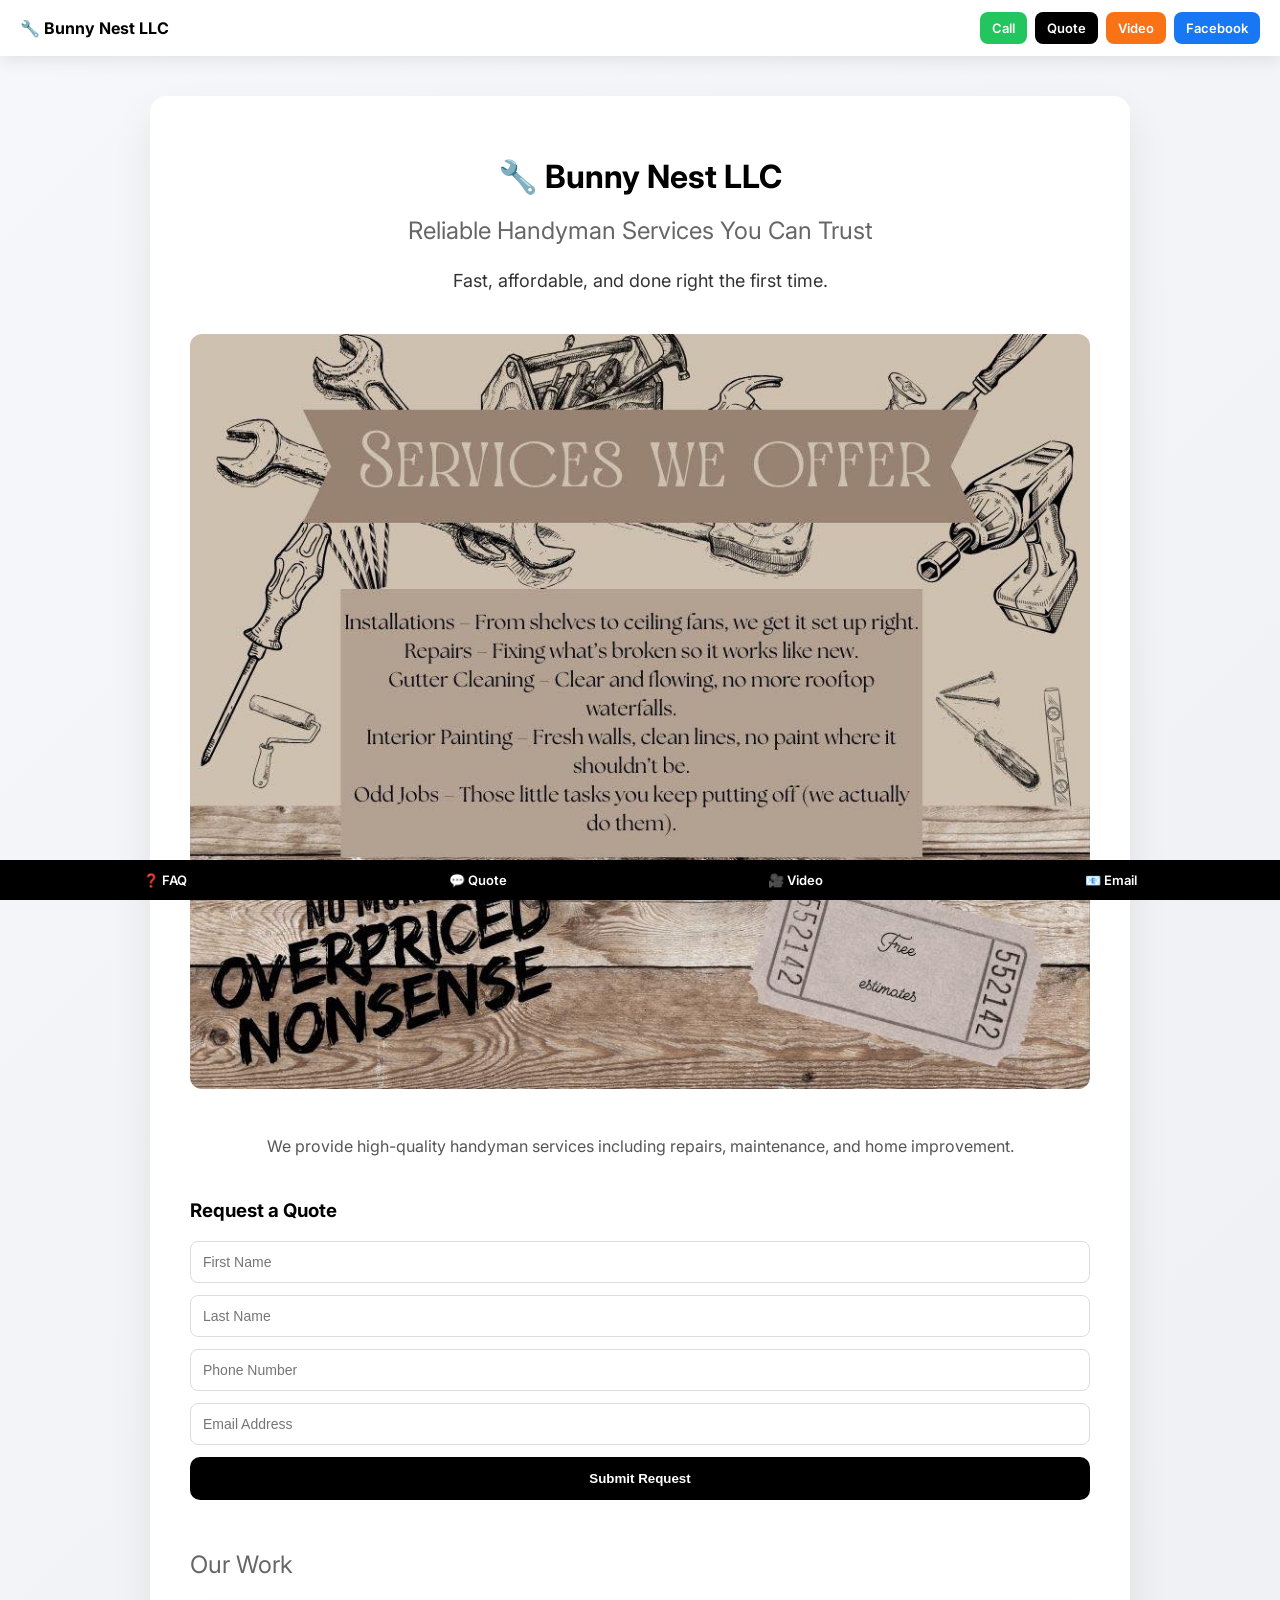
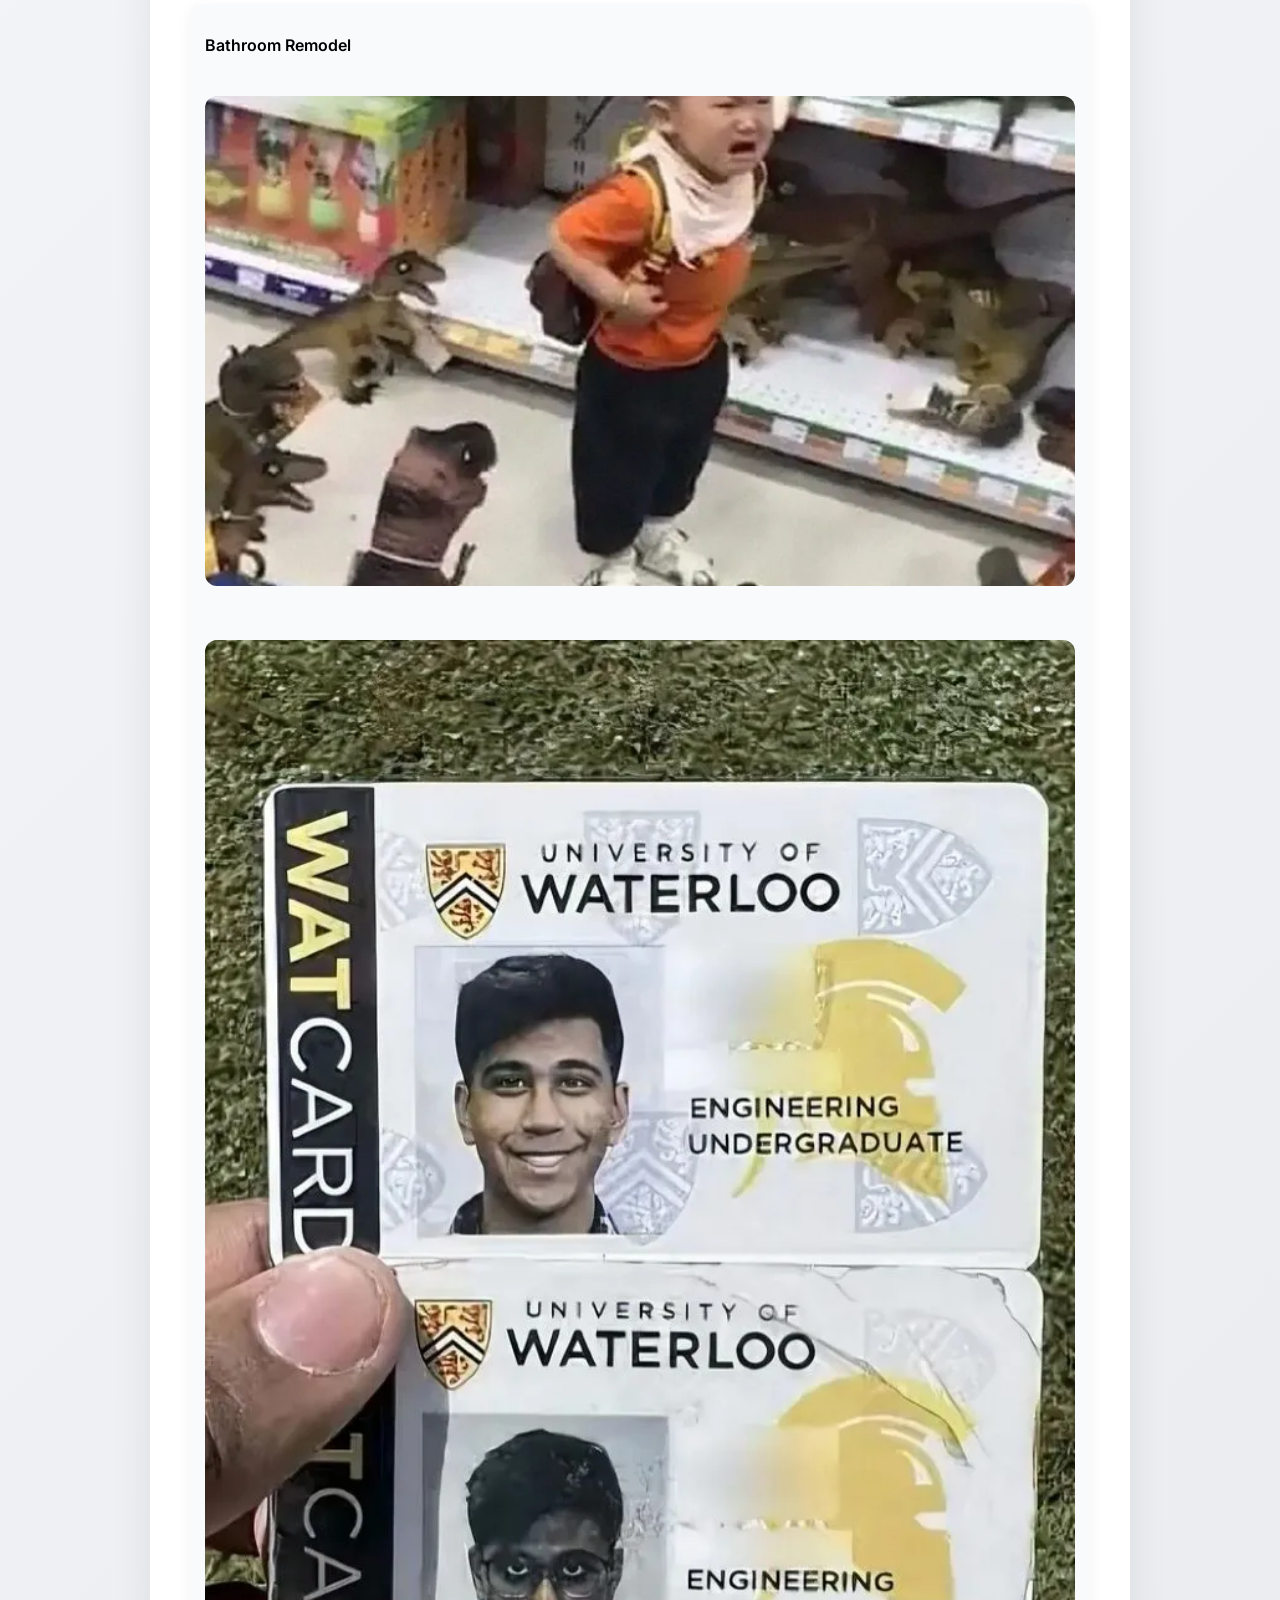
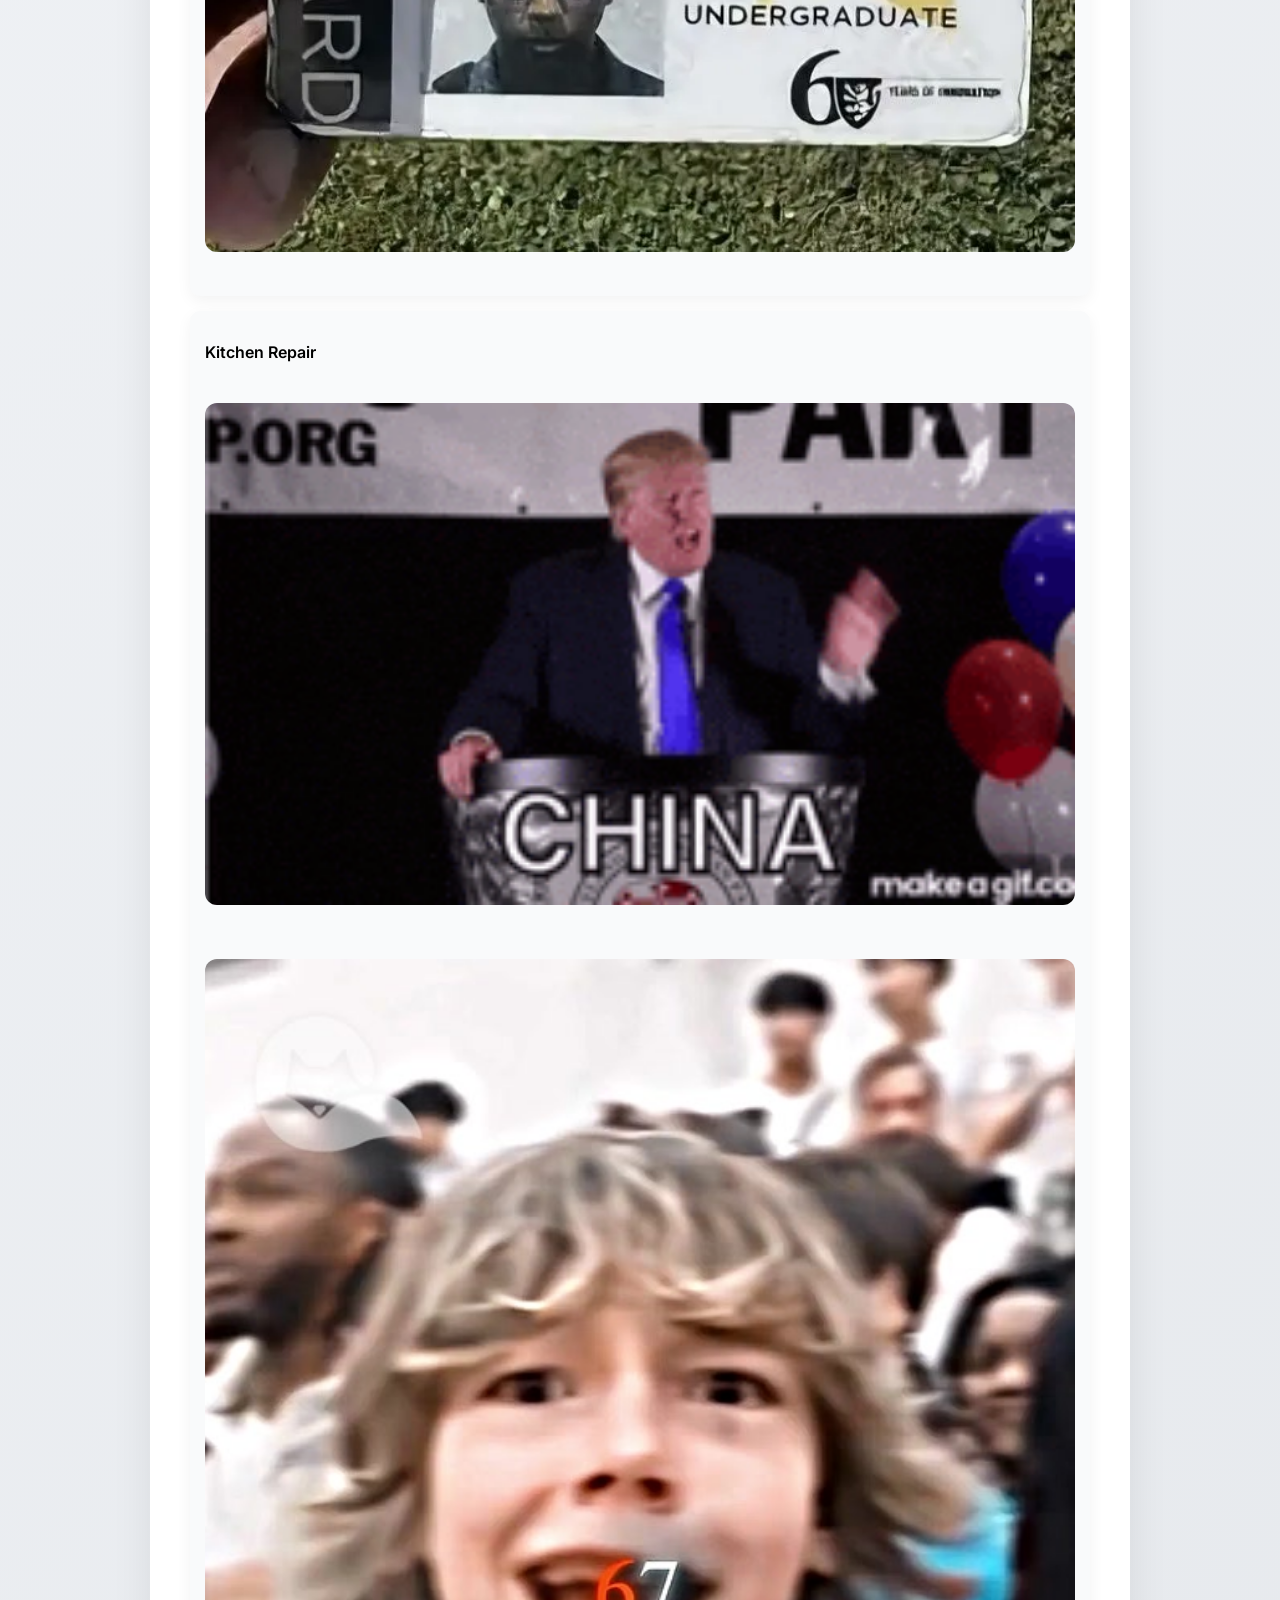
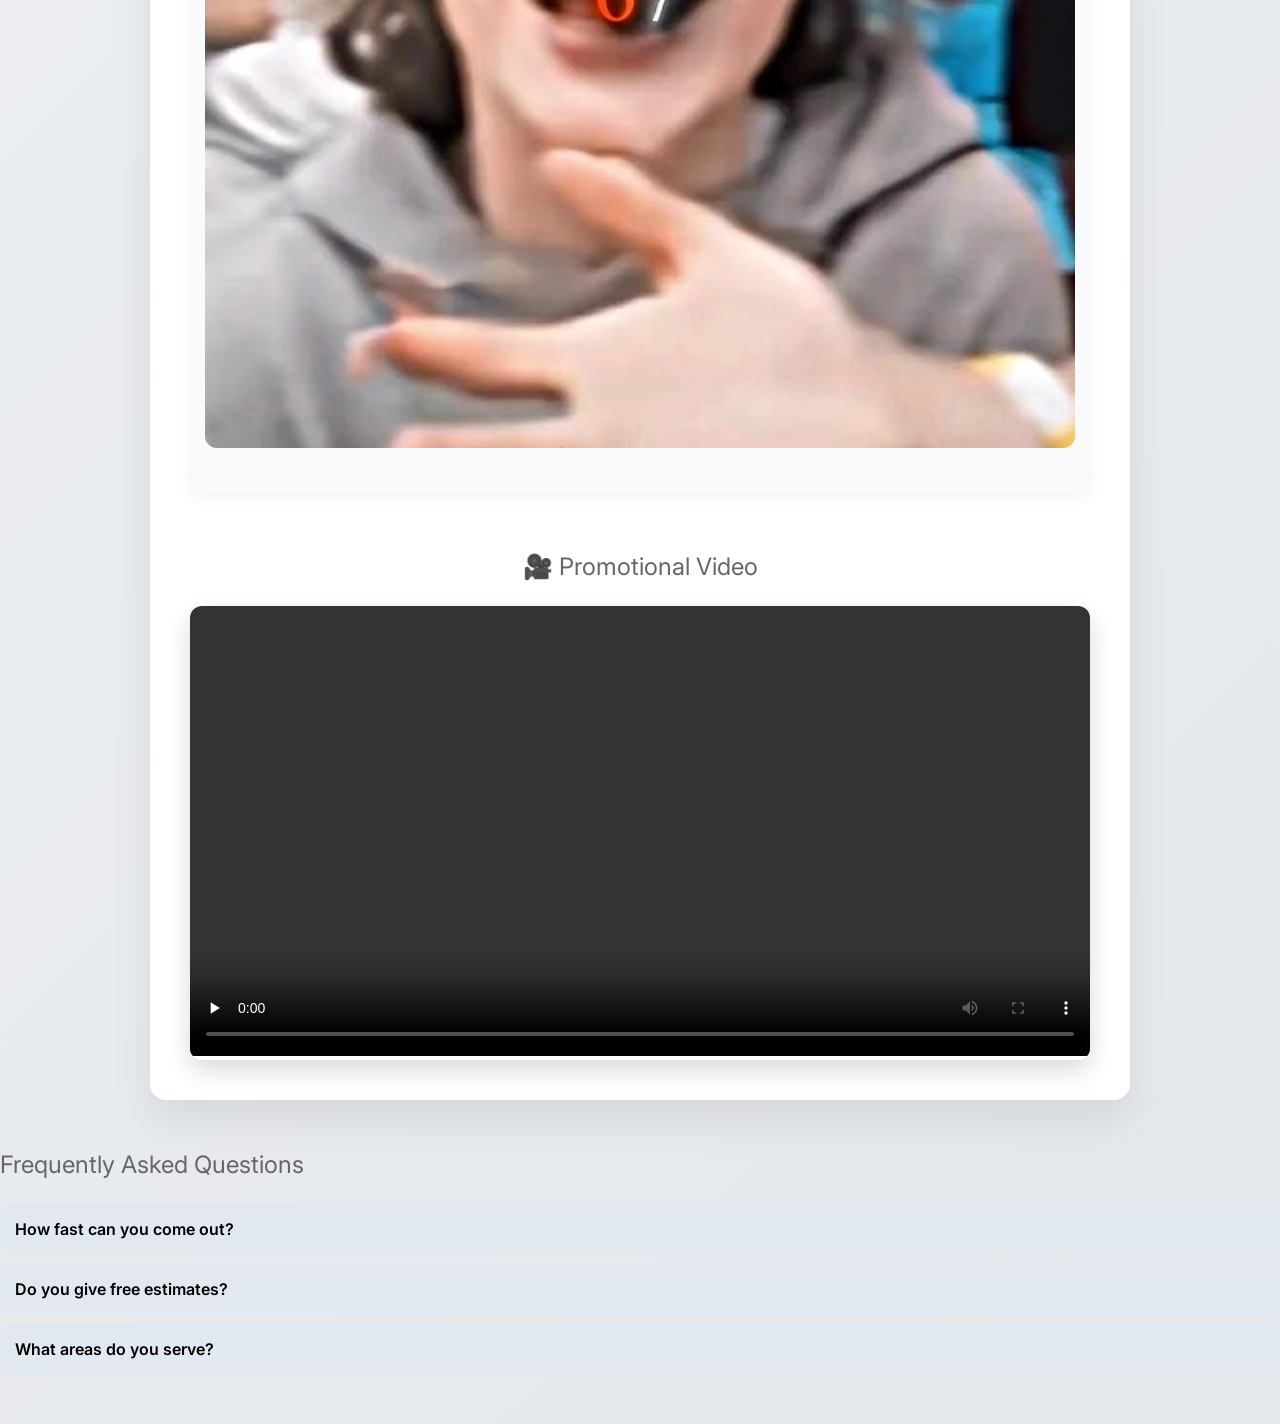
<file: index.html>
<!DOCTYPE html>
<html lang="en">
<head>
<meta charset="UTF-8">
<meta name="viewport" content="width=device-width, initial-scale=1.0">
<title>Bunny Nest LLC</title>

<link href="https://fonts.googleapis.com/css2?family=Inter:wght@300;400;600;700&display=swap" rel="stylesheet">

<style>
body {
    margin: 0;
    font-family: 'Inter', sans-serif;
    background: linear-gradient(135deg, #f5f7fa, #e4e7eb);
    scroll-behavior: smooth;
}

/* ================= HEADER (FIXED) ================= */
header {
    position: sticky;
    top: 0;
    background: white;
    display: flex;
    justify-content: space-between;
    align-items: center;
    padding: 12px 20px;
    box-shadow: 0 5px 15px rgba(0,0,0,0.08);
    z-index: 999;
    flex-wrap: wrap;
    gap: 10px;
}

header h3 {
    margin: 0;
    font-size: 16px;
    white-space: nowrap;
}

.nav-buttons {
    display: flex;
    flex-wrap: wrap;
    gap: 8px;
    justify-content: flex-end;
}

.nav-buttons a {
    text-decoration: none;
    font-weight: 600;
    padding: 8px 12px;
    border-radius: 8px;
    font-size: 13px;
    white-space: nowrap;
}

.nav-call { background: #22c55e; color: white; }
.nav-fb { background: #1877f2; color: white; }
.nav-quote { background: black; color: white; }
.nav-video { background: #f97316; color: white; }

/* ================= MAIN ================= */
.container {
    max-width: 900px;
    margin: 40px auto;
    background: white;
    padding: 40px;
    border-radius: 16px;
    box-shadow: 0 20px 40px rgba(0,0,0,0.08);
    text-align: center;
}

h1 { font-size: 32px; margin-bottom: 5px; }
h2 { color: #666; font-weight: 400; margin-bottom: 25px; }

.intro {
    font-size: 18px;
    color: #333;
}

.description {
    color: #555;
    line-height: 1.6;
}

img {
    width: 100%;
    border-radius: 12px;
    margin: 25px 0;
}

/* ================= FORM ================= */
.form-section {
    margin-top: 40px;
    text-align: left;
}

form {
    display: grid;
    gap: 12px;
}

input {
    padding: 12px;
    border-radius: 8px;
    border: 1px solid #ddd;
    font-size: 14px;
}

input:focus {
    outline: none;
    border-color: #1877f2;
}

button {
    padding: 14px;
    border: none;
    border-radius: 10px;
    background: black;
    color: white;
    font-weight: 600;
    cursor: pointer;
}

button:hover {
    background: #333;
}

/* ================= GALLERY ================= */
.references {
    margin-top: 50px;
    text-align: left;
}

.reference-card {
    background: #f9fafb;
    padding: 15px;
    border-radius: 10px;
    margin-bottom: 15px;
    box-shadow: 0 5px 15px rgba(0,0,0,0.05);
}

.reference-card p {
    font-weight: 600;
}

/* ================= VIDEO ================= */
.video-section {
    margin-top: 60px;
}

.video-box {
    margin-top: 20px;
    border-radius: 12px;
    overflow: hidden;
    box-shadow: 0 10px 25px rgba(0,0,0,0.15);
}

iframe {
    width: 100%;
    height: 400px;
}

/* ================= FAQ ================= */
.faq {
    margin-top: 50px;
    text-align: left;
}

.faq-item {
    background: #f1f5f9;
    margin-bottom: 10px;
    border-radius: 10px;
    overflow: hidden;
}

.faq-question {
    padding: 15px;
    cursor: pointer;
    font-weight: 600;
    background: #e2e8f0;
}

.faq-answer {
    display: none;
    padding: 15px;
    color: #555;
}

/* ================= FOOTER ================= */
.footer-bar {
    position: sticky;
    bottom: 0;
    background: black;
    color: white;
    display: flex;
    justify-content: space-around;
    padding: 12px;
    font-size: 13px;
}

.footer-bar a {
    color: white;
    text-decoration: none;
    font-weight: 600;
}

/* ================= MOBILE FIXED HEADER ================= */
@media (max-width: 600px) {

    .container {
        padding: 25px;
    }

    iframe {
        height: 220px;
    }

    header {
        flex-direction: column;
        align-items: flex-start;
    }

    .nav-buttons {
        width: 100%;
        justify-content: space-between;
    }

    .nav-buttons a {
        flex: 1;
        text-align: center;
        font-size: 12px;
        padding: 8px 6px;
    }
}
</style>
</head>

<body>

<!-- HEADER -->
<header>
    <h3>🔧 Bunny Nest LLC</h3>

    <div class="nav-buttons">
        <a class="nav-call" href="tel:17279002170">Call</a>
        <a class="nav-quote" href="#quote">Quote</a>
        <a class="nav-video" href="#video">Video</a>
        <a class="nav-fb" href="https://www.facebook.com/profile.php?id=61579316041970" target="_blank">Facebook</a>
    </div>
</header>

<!-- MAIN -->
<div class="container">

<h1>🔧 Bunny Nest LLC</h1>
<h2>Reliable Handyman Services You Can Trust</h2>

<p class="intro">Fast, affordable, and done right the first time.</p>

<img src="imgs/services.jpg" alt="services">

<p class="description">
We provide high-quality handyman services including repairs, maintenance, and home improvement.
</p>

<!-- FORM -->
<div id="quote" class="form-section">
<h3>Request a Quote</h3>

<form action="https://formspree.io/f/mqegnjjg" method="POST">
<input type="text" name="firstName" placeholder="First Name" required>
<input type="text" name="lastName" placeholder="Last Name" required>
<input type="tel" name="phone" placeholder="Phone Number">
<input type="email" name="email" placeholder="Email Address">
<button type="submit">Submit Request</button>
</form>
</div>

<!-- GALLERY -->
<div class="references">
<h2>Our Work</h2>

<div class="reference-card">
<p>Bathroom Remodel</p>
<img src="imgs/before1.jpg">
<img src="imgs/after1.jpg">
</div>

<div class="reference-card">
<p>Kitchen Repair</p>
<img src="imgs/before2.gif">
<img src="imgs/after2.jpg">
</div>
</div>

<!-- VIDEO -->
<div id="video" class="video-section">
<h2>🎥 Promotional Video</h2>

<div class="video-box">
    <video width="100%" controls preload="none">
        <source src="imgs/promotional-vid.mp4" type="video/mp4">
        Your browser does not support the video tag.
    </video>
</div>

</div>
</div>

<!-- FAQ -->
<div id="faq" class="faq">
<h2>Frequently Asked Questions</h2>

<div class="faq-item">
<div class="faq-question">How fast can you come out?</div>
<div class="faq-answer">Usually same-day or next-day depending on availability.</div>
</div>

<div class="faq-item">
<div class="faq-question">Do you give free estimates?</div>
<div class="faq-answer">Yes — all quotes are free.</div>
</div>

<div class="faq-item">
<div class="faq-question">What areas do you serve?</div>
<div class="faq-answer">We serve Largo, FL and surrounding areas.</div>
</div>

</div>

</div>

<!-- FOOTER -->
<div class="footer-bar">
    <a href="#faq">❓ FAQ</a>
    <a href="#quote">💬 Quote</a>
    <a href="#video">🎥 Video</a>
    <a href="mailto:youremail@example.com">📧 Email</a>
</div>

<!-- SCRIPT -->
<script>
document.querySelectorAll(".faq-question").forEach(q => {
    q.addEventListener("click", () => {
        const ans = q.nextElementSibling;
        ans.style.display = ans.style.display === "block" ? "none" : "block";
    });
});
</script>

</body>
</html>
</file>
